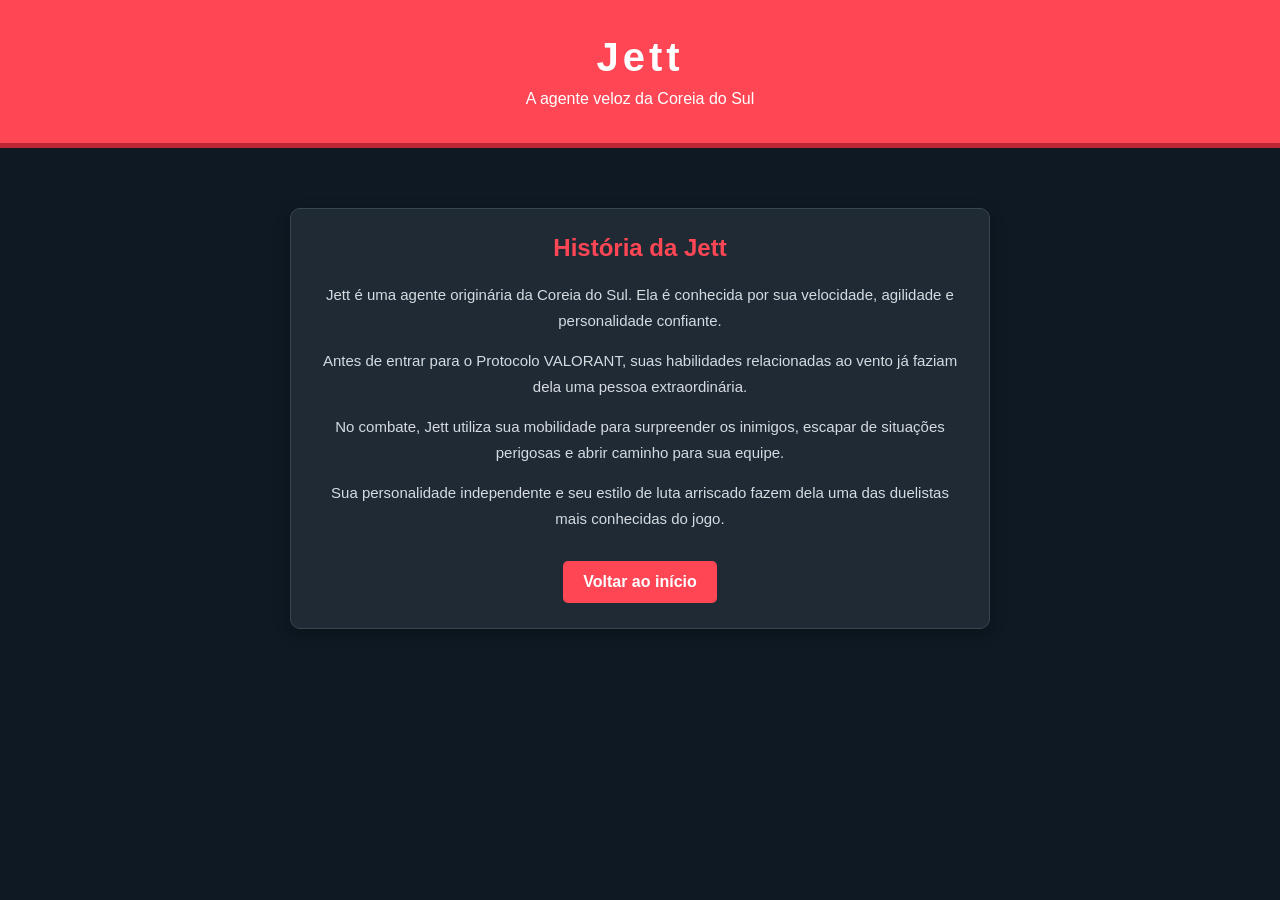
<file: jett.html>
<!DOCTYPE html>
<html lang="pt-BR">
<head>
    <meta charset="UTF-8">
    <meta name="viewport" content="width=device-width, initial-scale=1.0">
    <title>História da Jett</title>
    <link rel="stylesheet" href="style.css">
</head>
<body>

    <header>
        <h1>Jett</h1>
        <p>A agente veloz da Coreia do Sul</p>
    </header>

    <main>
        <div class="card">
            <h2>História da Jett</h2>

            <p>
                Jett é uma agente originária da Coreia do Sul.
                Ela é conhecida por sua velocidade, agilidade
                e personalidade confiante.
            </p>

            <p>
                Antes de entrar para o Protocolo VALORANT,
                suas habilidades relacionadas ao vento já
                faziam dela uma pessoa extraordinária.
            </p>

            <p>
                No combate, Jett utiliza sua mobilidade para
                surpreender os inimigos, escapar de situações
                perigosas e abrir caminho para sua equipe.
            </p>

            <p>
                Sua personalidade independente e seu estilo
                de luta arriscado fazem dela uma das duelistas
                mais conhecidas do jogo.
            </p>

            <a href="../index.html">Voltar ao início</a>
        </div>
    </main>

</body>
</html>
</file>
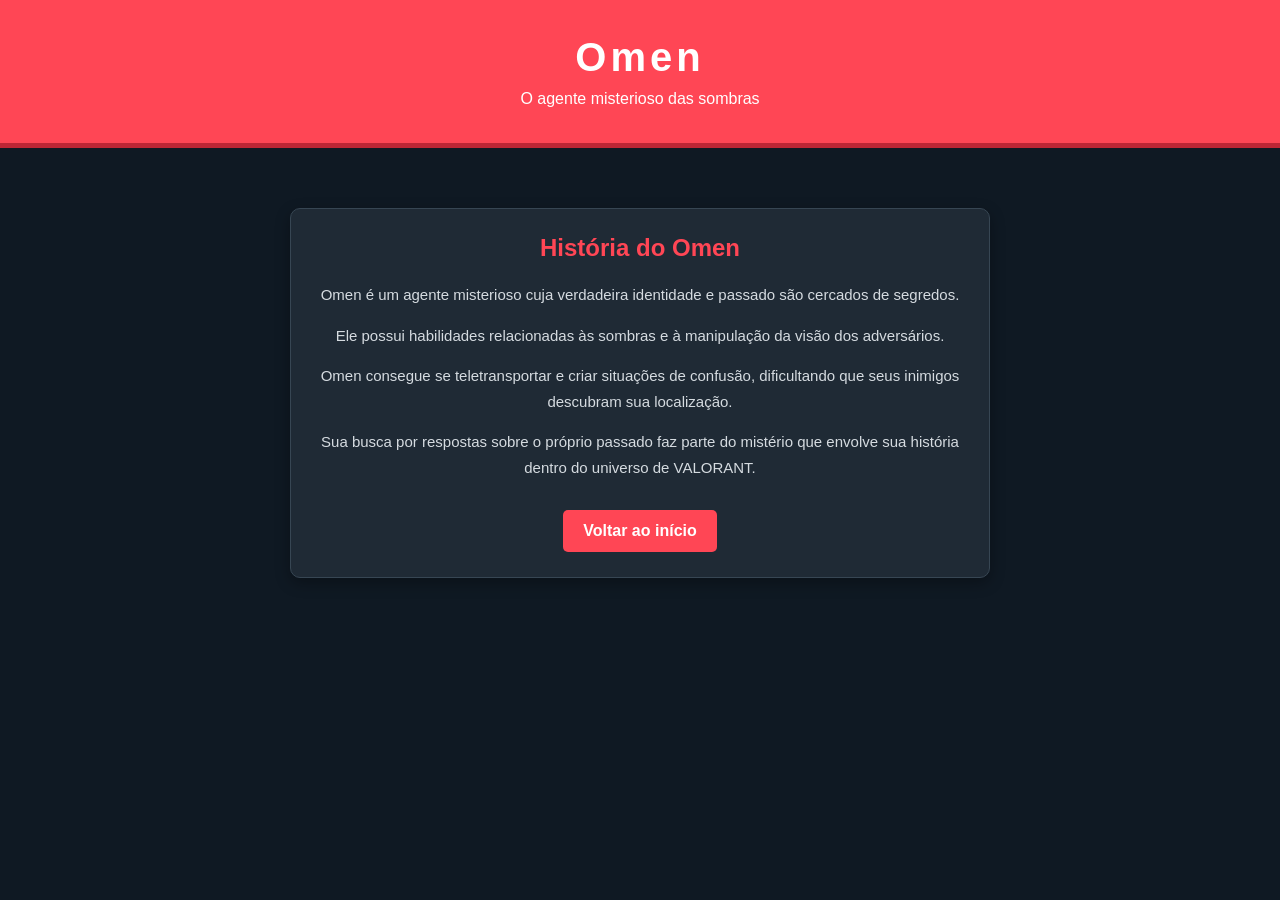
<file: omen.html>
<!DOCTYPE html>
<html lang="pt-BR">
<head>
    <meta charset="UTF-8">
    <meta name="viewport" content="width=device-width, initial-scale=1.0">
    <title>História do Omen</title>
    <link rel="stylesheet" href="style.css">
</head>
<body>

    <header>
        <h1>Omen</h1>
        <p>O agente misterioso das sombras</p>
    </header>

    <main>
        <div class="card">
            <h2>História do Omen</h2>

            <p>
                Omen é um agente misterioso cuja verdadeira
                identidade e passado são cercados de segredos.
            </p>

            <p>
                Ele possui habilidades relacionadas às sombras
                e à manipulação da visão dos adversários.
            </p>

            <p>
                Omen consegue se teletransportar e criar
                situações de confusão, dificultando que seus
                inimigos descubram sua localização.
            </p>

            <p>
                Sua busca por respostas sobre o próprio passado
                faz parte do mistério que envolve sua história
                dentro do universo de VALORANT.
            </p>

            <a href="../index.html">Voltar ao início</a>
        </div>
    </main>

</body>
</html>
</file>
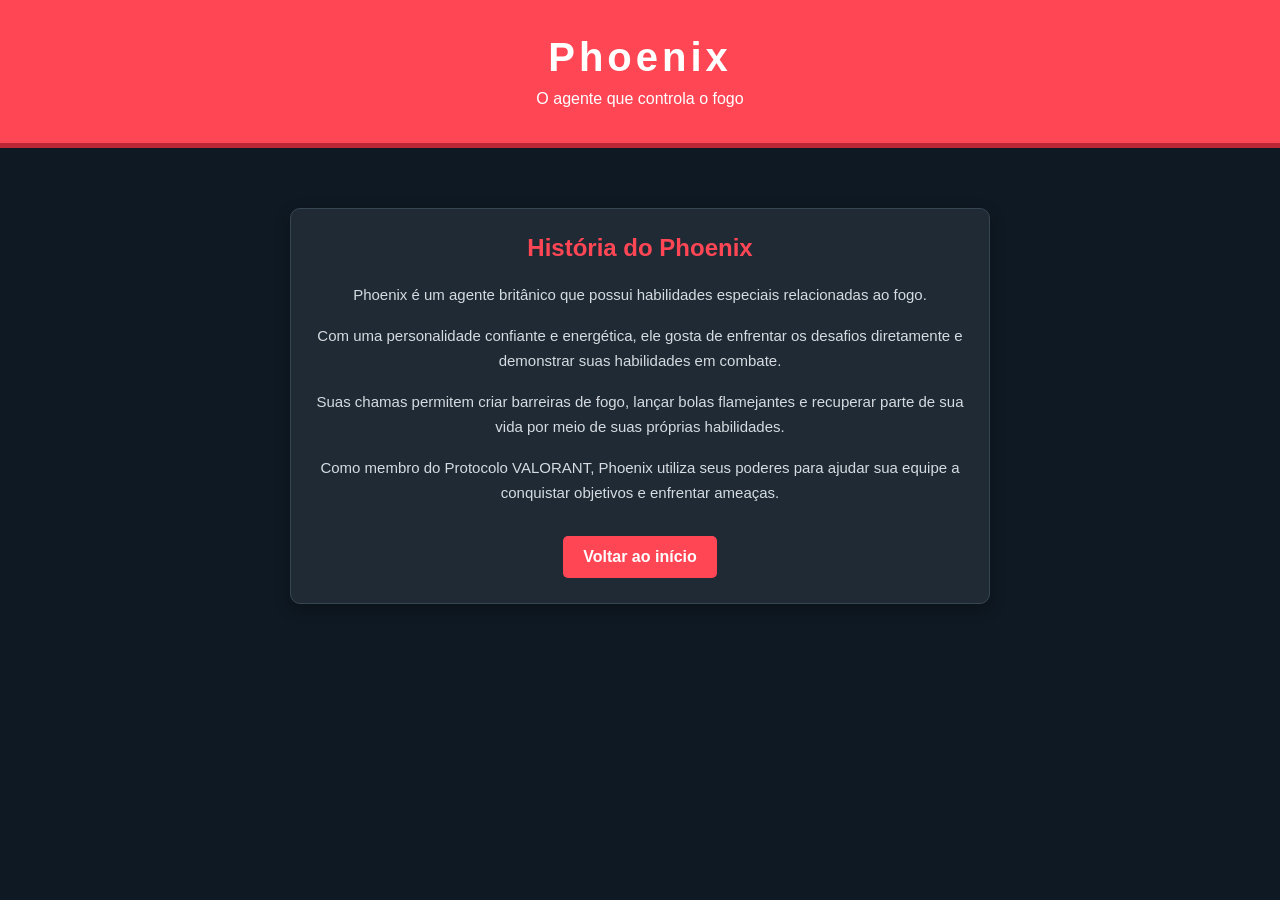
<file: phonix.html>
<!DOCTYPE html>
<html lang="pt-BR">
<head>
    <meta charset="UTF-8">
    <meta name="viewport" content="width=device-width, initial-scale=1.0">
    <title>História do Phoenix</title>
        <link rel="stylesheet" href="style.css">

</head>
<body>

    <header>
        <h1>Phoenix</h1>
        <p>O agente que controla o fogo</p>
    </header>

    <main>
        <div class="card">
            <h2>História do Phoenix</h2>

            <p>
                Phoenix é um agente britânico que possui
                habilidades especiais relacionadas ao fogo.
            </p>

            <p>
                Com uma personalidade confiante e energética,
                ele gosta de enfrentar os desafios diretamente
                e demonstrar suas habilidades em combate.
            </p>

            <p>
                Suas chamas permitem criar barreiras de fogo,
                lançar bolas flamejantes e recuperar parte de
                sua vida por meio de suas próprias habilidades.
            </p>

            <p>
                Como membro do Protocolo VALORANT, Phoenix
                utiliza seus poderes para ajudar sua equipe
                a conquistar objetivos e enfrentar ameaças.
            </p>

            <a href="../index.html">Voltar ao início</a>
        </div>
    </main>

</body>
</html>
</file>
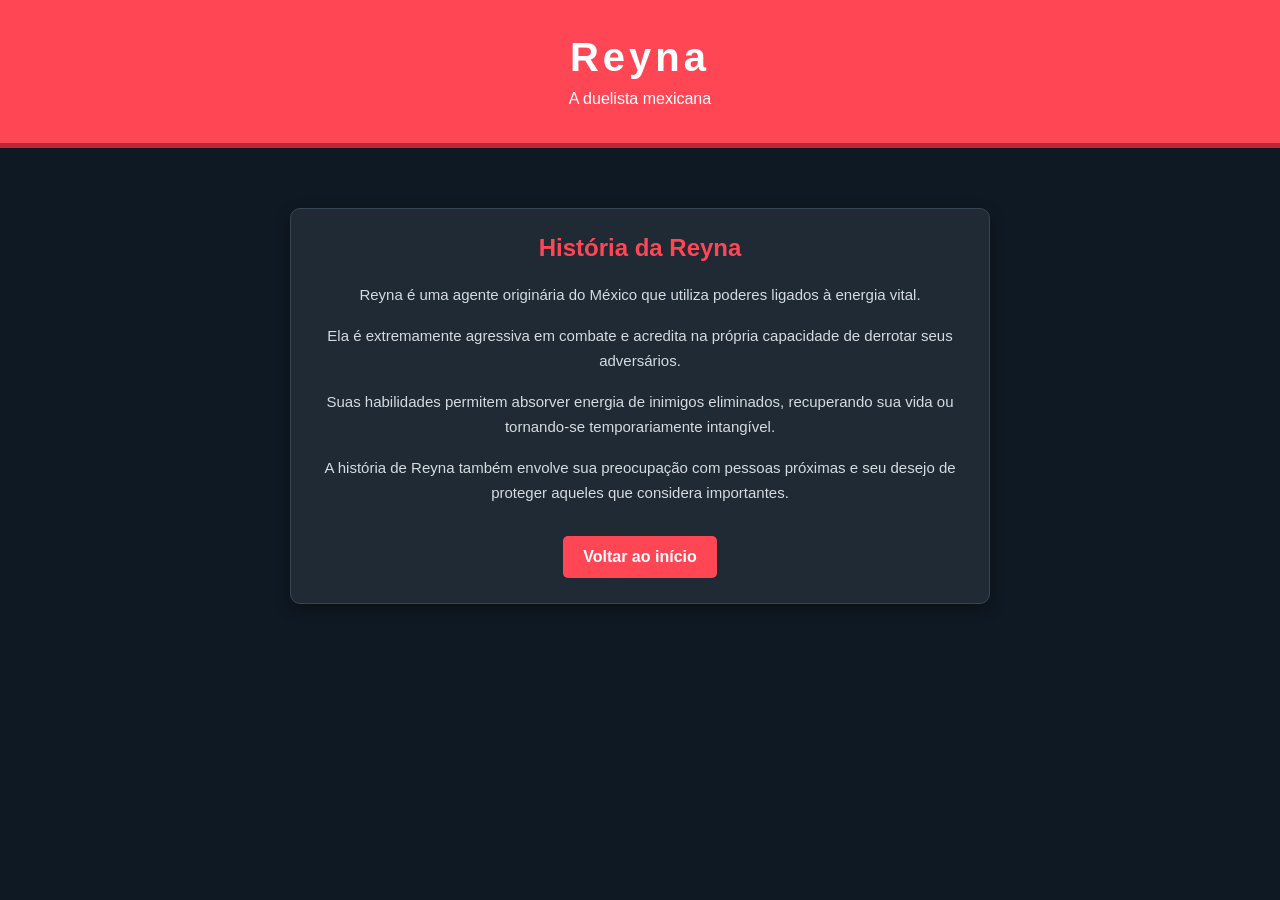
<file: reyna.html>
<!DOCTYPE html>
<html lang="pt-BR">
<head>
    <meta charset="UTF-8">
    <meta name="viewport" content="width=device-width, initial-scale=1.0">
    <title>História da Reyna</title>
        <link rel="stylesheet" href="style.css">

</head>
<body>

    <header>
        <h1>Reyna</h1>
        <p>A duelista mexicana</p>
    </header>

    <main>
        <div class="card">
            <h2>História da Reyna</h2>

            <p>
                Reyna é uma agente originária do México
                que utiliza poderes ligados à energia vital.
            </p>

            <p>
                Ela é extremamente agressiva em combate e
                acredita na própria capacidade de derrotar
                seus adversários.
            </p>

            <p>
                Suas habilidades permitem absorver energia
                de inimigos eliminados, recuperando sua vida
                ou tornando-se temporariamente intangível.
            </p>

            <p>
                A história de Reyna também envolve sua
                preocupação com pessoas próximas e seu desejo
                de proteger aqueles que considera importantes.
            </p>

            <a href="../index.html">Voltar ao início</a>
        </div>
    </main>

</body>
</html>
</file>
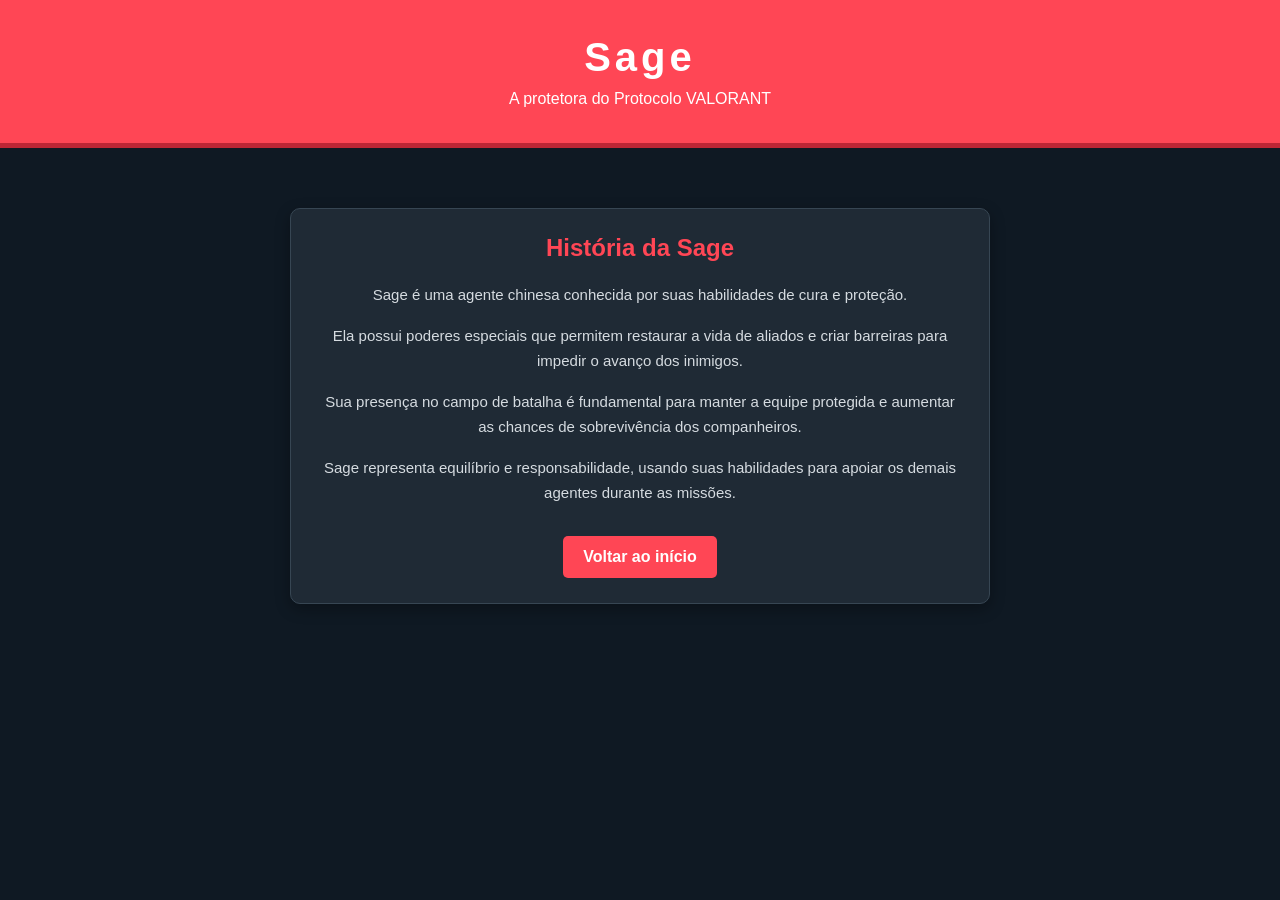
<file: sage.html>
<!DOCTYPE html>
<html lang="pt-BR">
<head>
    <meta charset="UTF-8">
    <meta name="viewport" content="width=device-width, initial-scale=1.0">
    <title>História da Sage</title>
      <link rel="stylesheet" href="style.css">

</head>
<body>

    <header>
        <h1>Sage</h1>
        <p>A protetora do Protocolo VALORANT</p>
    </header>

    <main>
        <div class="card">
            <h2>História da Sage</h2>

            <p>
                Sage é uma agente chinesa conhecida por suas
                habilidades de cura e proteção.
            </p>

            <p>
                Ela possui poderes especiais que permitem
                restaurar a vida de aliados e criar barreiras
                para impedir o avanço dos inimigos.
            </p>

            <p>
                Sua presença no campo de batalha é fundamental
                para manter a equipe protegida e aumentar as
                chances de sobrevivência dos companheiros.
            </p>

            <p>
                Sage representa equilíbrio e responsabilidade,
                usando suas habilidades para apoiar os demais
                agentes durante as missões.
            </p>

            <a href="../index.html">Voltar ao início</a>
        </div>
    </main>

</body>
</html>
</file>
<file: style.css>
/* Configurações gerais */
* {
    margin: 0;
    padding: 0;
    box-sizing: border-box;
}

body {
    font-family: Arial, sans-serif;
    background-color: #0f1923;
    color: white;
}

/* Cabeçalho */
header {
    background-color: #ff4655;
    text-align: center;
    padding: 35px 20px;
    border-bottom: 5px solid #bd2635;
}

header h1 {
    font-size: 40px;
    letter-spacing: 4px;
    margin-bottom: 10px;
}

header p {
    font-size: 16px;
    color: #ffffff;
}

/* Conteúdo principal */
/* Centralizar os cards das histórias */
main {
    display: flex;
    flex-direction: column;
    align-items: center;
    justify-content: center;
    padding: 40px 20px;
    text-align: center;
}

main .card {
    width: 100%;
    max-width: 700px;
    margin: 20px auto;
}

main > h2 {
    font-size: 28px;
    margin-bottom: 30px;
    color: #ff4655;
}

/* Organização dos cards */
.container {
    display: flex;
    flex-wrap: wrap;
    justify-content: center;
    gap: 25px;
    max-width: 1200px;
    margin: auto;
}

/* Cards dos personagens e das histórias */
.card {
    display: flex;
    flex-direction: column;
    align-items: center;
    
    background-color: #1f2a35;
    border: 1px solid #374653;
    border-radius: 10px;
    width: 280px;
    padding: 25px;
    margin: 10px;
    box-shadow: 0 5px 15px #00000050;
    transition: 0.3s;
}

/* Efeito ao passar o mouse */
.card:hover {
    transform: translateY(-8px);
    border-color: #ff4655;
    box-shadow: 0 10px 25px #ff465530;
}

/* Títulos dos cards */
.card h2,
.card h3 {
    color: #ff4655;
    margin-bottom: 20px;
}

.card h3 {
    font-size: 26px;
}

/* Textos dos cards */
.card p {
    color: #d5dbe0;
    font-size: 15px;
    line-height: 1.7;
    margin-bottom: 15px;
}

/* Botões */
.card a {
    display: inline-block;
    background-color: #ff4655;
    color: white;
    text-decoration: none;
    padding: 12px 20px;
    margin-top: 15px;
    border-radius: 5px;
    font-weight: bold;
    transition: 0.3s;
}

/* Efeito do botão */
.card a:hover {
    background-color: white;
    color: #ff4655;
}

/* Rodapé */
footer {
    background-color: #1f2a35;
    color: #aab4be;
    text-align: center;
    padding: 20px;
    margin-top: 30px;
    border-top: 2px solid #ff4655;
}

/* Ajustes para celulares */
@media (max-width: 600px) {
    header h1 {
        font-size: 30px;
    }

    main {
        padding: 25px 10px;
    }

    .container {
        gap: 10px;
    }

    .card {
        width: 100%;
        max-width: 350px;
        margin: 10px auto;
    }
}
/*imagens dos personagens*/

.container {
    display: flex;
    justify-content: center;
    flex-wrap: wrap;
    gap: 25px;
}

.card {
    width: 250px;
    text-align: center;
    overflow: hidden;
}

.card img {
    width: 100%;
    height: 280px;
    object-fit: contain;
    display: block;
    margin: 0 auto 15px;
}

.card h3 {
    margin-bottom: 10px;
}
</file>
